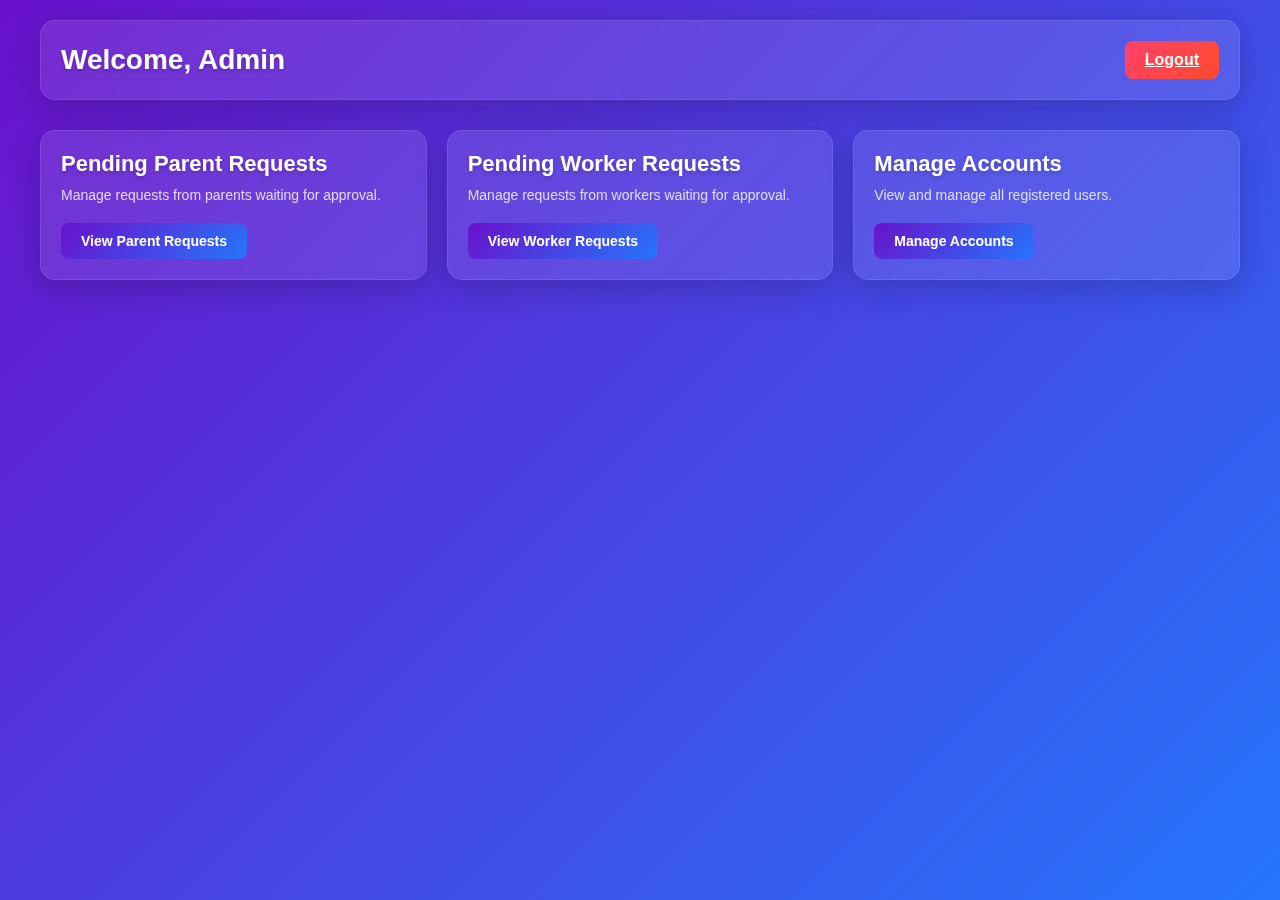
<file: templates/admindashboard.html>
<!DOCTYPE html>
<html lang="en">
<head>
    <meta charset="UTF-8">
    <meta name="viewport" content="width=device-width, initial-scale=1.0">
    <title>Admin Dashboard</title>
    <style>
        /* General Styles */
        body {
            margin: 0;
            padding: 0;
            font-family: 'Poppins', sans-serif;
            background: linear-gradient(135deg, #6a11cb, #2575fc);
            color: #fff;
            min-height: 100vh;
        }

        /* Dashboard Container */
        .dashboard-container {
            padding: 20px;
            max-width: 1200px;
            margin: 0 auto;
        }

        /* Dashboard Header */
        .dashboard-header {
            display: flex;
            justify-content: space-between;
            align-items: center;
            padding: 20px;
            background: rgba(255, 255, 255, 0.1);
            backdrop-filter: blur(10px);
            border-radius: 15px;
            box-shadow: 0 8px 32px rgba(0, 0, 0, 0.2);
            border: 1px solid rgba(255, 255, 255, 0.1);
            margin-bottom: 30px;
        }

        .dashboard-header h1 {
            margin: 0;
            font-size: 28px;
            text-shadow: 0 2px 4px rgba(0, 0, 0, 0.2);
        }

        .logout-btn {
            padding: 10px 20px;
            background: linear-gradient(135deg, #ff416c, #ff4b2b);
            color: #fff;
            border: none;
            border-radius: 8px;
            font-size: 16px;
            font-weight: 600;
            cursor: pointer;
            transition: transform 0.3s ease, box-shadow 0.3s ease;
        }

        .logout-btn:hover {
            transform: translateY(-2px);
            box-shadow: 0 4px 12px rgba(0, 0, 0, 0.3);
        }

        /* Dashboard Main */
        .dashboard-main {
            display: grid;
            grid-template-columns: repeat(auto-fit, minmax(300px, 1fr));
            gap: 20px;
        }

        /* Dashboard Card */
        .dashboard-card {
            background: rgba(255, 255, 255, 0.1);
            backdrop-filter: blur(10px);
            border-radius: 15px;
            padding: 20px;
            box-shadow: 0 8px 32px rgba(0, 0, 0, 0.2);
            border: 1px solid rgba(255, 255, 255, 0.1);
            transition: transform 0.3s ease, box-shadow 0.3s ease;
        }

        .dashboard-card:hover {
            transform: translateY(-5px);
            box-shadow: 0 12px 24px rgba(0, 0, 0, 0.3);
        }

        .dashboard-card h2 {
            margin: 0 0 10px;
            font-size: 22px;
            text-shadow: 0 2px 4px rgba(0, 0, 0, 0.2);
        }

        .dashboard-card p {
            margin: 0 0 20px;
            font-size: 14px;
            color: rgba(255, 255, 255, 0.8);
        }

        .action-btn {
            display: inline-block;
            padding: 10px 20px;
            background: linear-gradient(135deg, #6a11cb, #2575fc);
            color: #fff;
            border: none;
            border-radius: 8px;
            font-size: 14px;
            font-weight: 600;
            text-decoration: none;
            cursor: pointer;
            transition: transform 0.3s ease, box-shadow 0.3s ease;
        }

        .action-btn:hover {
            transform: translateY(-2px);
            box-shadow: 0 4px 12px rgba(0, 0, 0, 0.3);
        }
    </style>
</head>
<body>
    <div class="dashboard-container">
        <header class="dashboard-header">
            <h1>Welcome, Admin</h1>
            <a href="/logout" class="logout-btn">Logout</a>
        </header>
        <main class="dashboard-main">
            <section class="dashboard-card">
                <h2>Pending Parent Requests</h2>
                <p>Manage requests from parents waiting for approval.</p>
                <a href="/admin/parent-requests" class="action-btn">View Parent Requests</a>
            </section>
            <section class="dashboard-card">
                <h2>Pending Worker Requests</h2>
                <p>Manage requests from workers waiting for approval.</p>
                <a href="/admin/worker-requests" class="action-btn">View Worker Requests</a>
            </section>
            <section class="dashboard-card">
                <h2>Manage Accounts</h2>
                <p>View and manage all registered users.</p>
                <a href="/admin/manage-accounts" class="action-btn">Manage Accounts</a>
            </section>
        </main>
    </div>
</body>
</html>
</file>
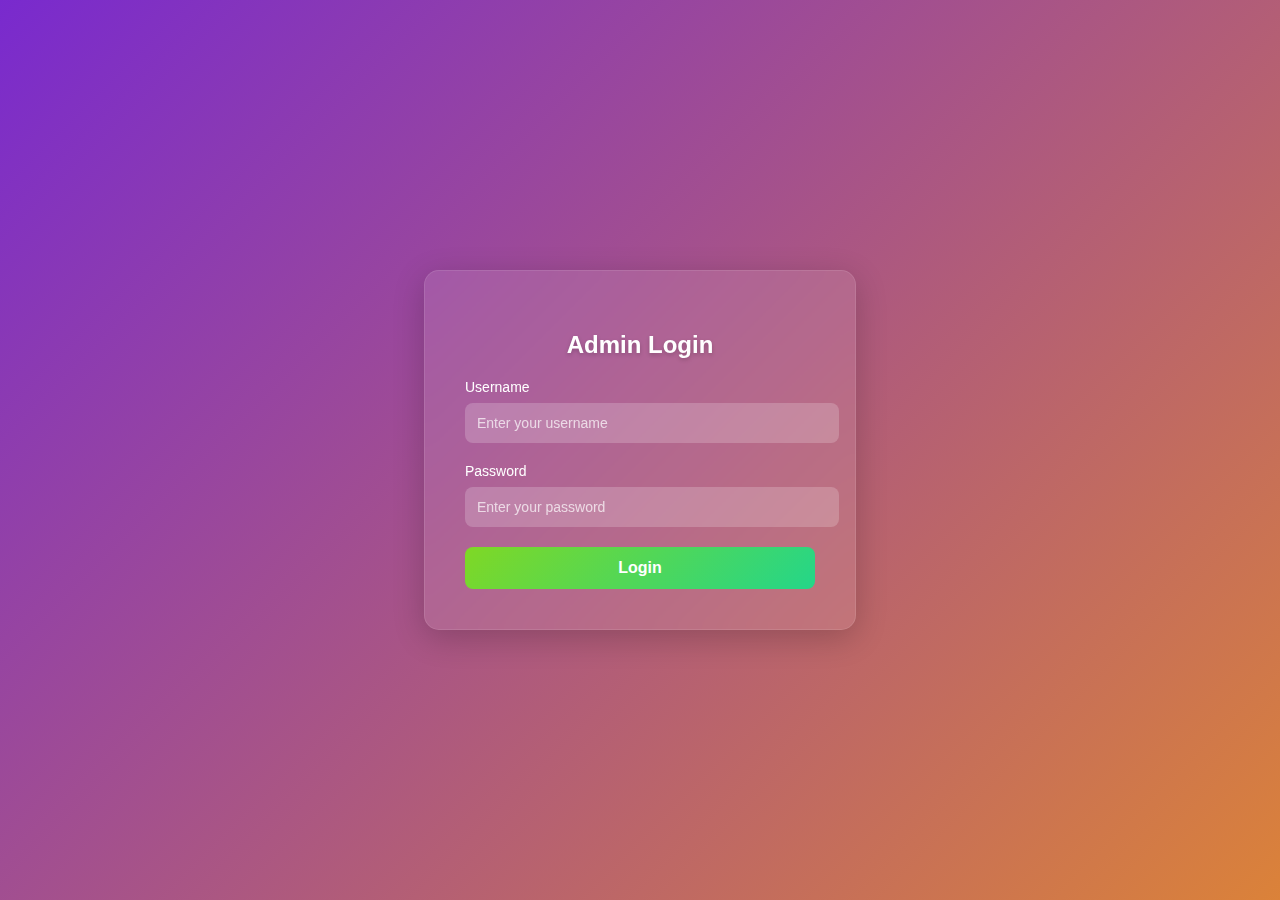
<file: templates/adminlogin.html>
<!DOCTYPE html>
<html lang="en">
<head>
    <meta charset="UTF-8">
    <meta name="viewport" content="width=device-width, initial-scale=1.0">
    <title>Admin Login</title>
    <style>
        /* General Styles */
        body {
            margin: 0;
            padding: 0;
            font-family: 'Poppins', sans-serif;
            background: linear-gradient(135deg, #792ace, #db8239);
            display: flex;
            justify-content: center;
            align-items: center;
            height: 100vh;
            color: #fff;
        }

        /* Login Container */
        .login-container {
            display: flex;
            justify-content: center;
            align-items: center;
            width: 100%;
            height: 100%;
        }

        /* Login Card */
        .login-card {
            background: rgba(255, 255, 255, 0.1);
            backdrop-filter: blur(10px);
            border-radius: 15px;
            padding: 40px;
            width: 350px;
            box-shadow: 0 8px 32px rgba(0, 0, 0, 0.2);
            border: 1px solid rgba(255, 255, 255, 0.1);
            animation: fadeIn 1s ease-in-out;
        }

        .login-card h2 {
            text-align: center;
            margin-bottom: 20px;
            font-size: 24px;
            color: #fff;
            text-shadow: 0 2px 4px rgba(0, 0, 0, 0.2);
        }

        /* Form Group */
        .form-group {
            margin-bottom: 20px;
        }

        .form-group label {
            display: block;
            margin-bottom: 8px;
            font-size: 14px;
            color: #fff;
        }

        .form-group input {
            width: 100%;
            padding: 12px;
            border: none;
            border-radius: 8px;
            background: rgba(255, 255, 255, 0.2);
            color: #fff;
            font-size: 14px;
            outline: none;
            transition: background 0.3s ease;
        }

        .form-group input::placeholder {
            color: rgba(255, 255, 255, 0.7);
        }

        .form-group input:focus {
            background: rgba(255, 255, 255, 0.3);
        }

        /* Login Button */
        .login-btn {
            width: 100%;
            padding: 12px;
            border: none;
            border-radius: 8px;
            background: linear-gradient(135deg, #7fd825, #24d689);
            color: #fff;
            font-size: 16px;
            font-weight: 600;
            cursor: pointer;
            transition: transform 0.3s ease, box-shadow 0.3s ease;
        }

        .login-btn:hover {
            transform: translateY(-2px);
            box-shadow: 0 4px 12px rgba(0, 0, 0, 0.3);
        }

        /* Animation */
        @keyframes fadeIn {
            from {
                opacity: 0;
                transform: translateY(-20px);
            }
            to {
                opacity: 1;
                transform: translateY(0);
            }
        }
    </style>
</head>
<body>
    <div class="login-container">
        <div class="login-card">
            <h2>Admin Login</h2>
            <form action="/admin/login" method="POST">

                <div class="form-group">
                    <label for="username">Username</label>
                    <input type="text" id="username" name="username" placeholder="Enter your username" required>
                </div>
                <div class="form-group">
                    <label for="password">Password</label>
                    <input type="password" id="password" name="password" placeholder="Enter your password" required>
                </div>
                <button type="submit" class="login-btn">Login</button>
            </form>
        </div>
    </div>
</body>
</html>
</file>
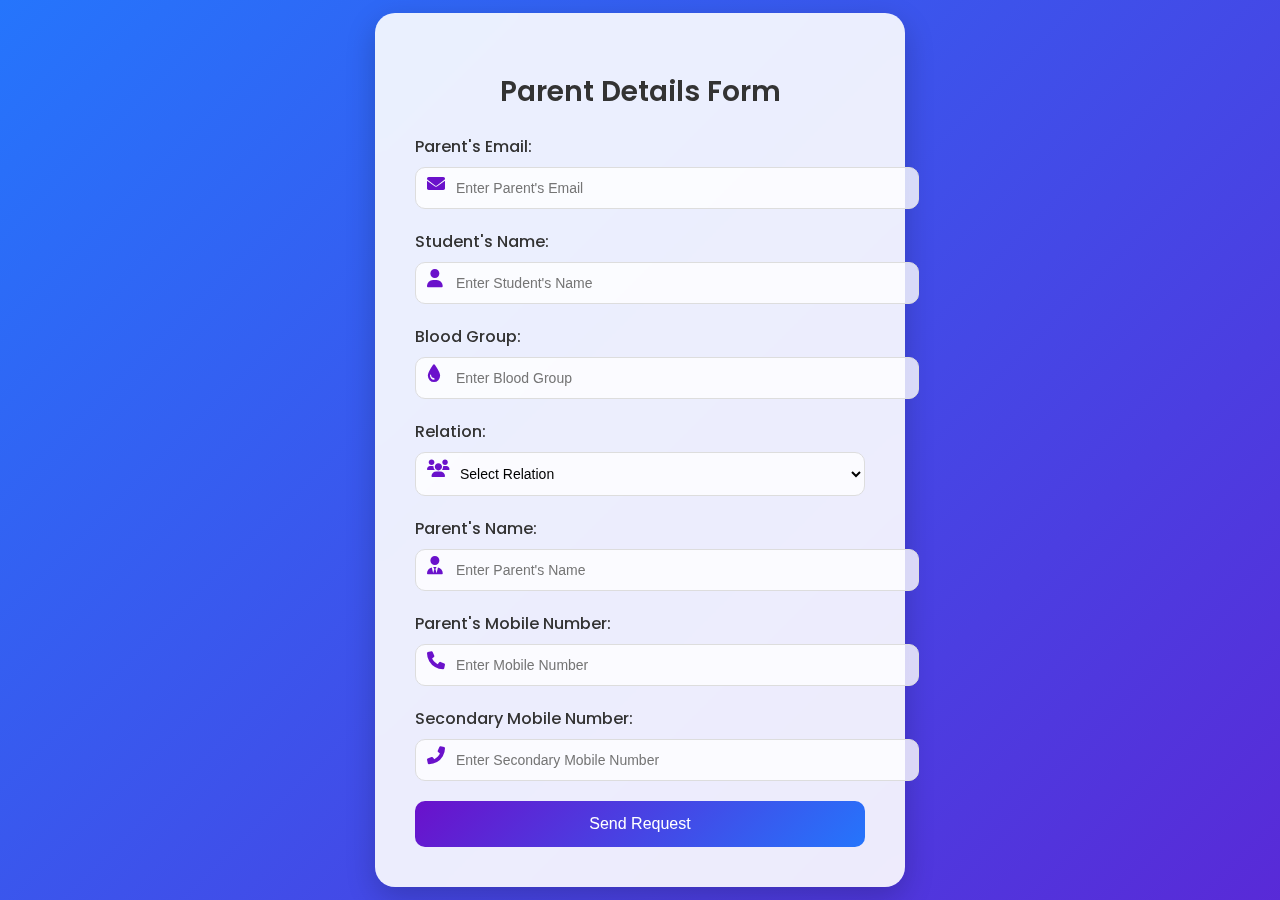
<file: templates/parantsDet.html>
<!DOCTYPE html>
<html lang="en">
<head>
    <meta charset="UTF-8">
    <meta name="viewport" content="width=device-width, initial-scale=1.0">
    <title>Parent Details Form</title>
    <link href="https://fonts.googleapis.com/css2?family=Poppins:wght@400;500;600&display=swap" rel="stylesheet">
    <link href="https://cdnjs.cloudflare.com/ajax/libs/font-awesome/6.0.0-beta3/css/all.min.css" rel="stylesheet">
    <style>
        /* General Styles */
        body {
            font-family: 'Poppins', sans-serif;
            margin: 0;
            padding: 0;
            display: flex;
            justify-content: center;
            align-items: center;
            min-height: 100vh;
            background: linear-gradient(-45deg, #6a11cb, #2575fc, #6a11cb, #2575fc);
            background-size: 400% 400%;
            animation: gradientBG 15s ease infinite;
            color: #333;
            transition: background 0.5s ease;
        }

        @keyframes gradientBG {
            0% { background-position: 0% 50%; }
            50% { background-position: 100% 50%; }
            100% { background-position: 0% 50%; }
        }

        /* Container for the form */
        .container {
            background: rgba(255, 255, 255, 0.9);
            padding: 40px;
            border-radius: 20px;
            box-shadow: 0 10px 30px rgba(0, 0, 0, 0.2);
            width: 450px;
            max-width: 90%;
            backdrop-filter: blur(10px);
            animation: fadeIn 1s ease-in-out;
            transition: background 0.5s ease, box-shadow 0.5s ease;
        }

        @keyframes fadeIn {
            from { opacity: 0; transform: translateY(-20px); }
            to { opacity: 1; transform: translateY(0); }
        }

        h1 {
            text-align: center;
            color: inherit;
            margin-bottom: 20px;
            font-size: 28px;
            font-weight: 600;
        }

        .form-group {
            margin-bottom: 20px;
            position: relative;
        }

        .form-group label {
            display: block;
            font-weight: 500;
            margin-bottom: 8px;
            color: inherit;
        }

        .form-group input,
        .form-group select {
            width: 100%;
            padding: 12px 12px 12px 40px;
            border: 1px solid #ddd;
            border-radius: 10px;
            font-size: 14px;
            transition: all 0.3s ease;
            background: rgba(255, 255, 255, 0.8);
        }

        .form-group input:focus,
        .form-group select:focus {
            border-color: #6a11cb;
            box-shadow: 0 0 8px rgba(106, 17, 203, 0.3);
            outline: none;
        }

        .form-group i {
            position: absolute;
            left: 12px;
            top: 40px;
            color: #6a11cb;
            font-size: 18px;
        }

        .submit-btn {
            width: 100%;
            padding: 14px;
            background: linear-gradient(135deg, #6a11cb, #2575fc);
            color: white;
            border: none;
            border-radius: 10px;
            font-size: 16px;
            font-weight: 500;
            cursor: pointer;
            transition: all 0.3s ease;
        }

        .submit-btn:hover {
            background: linear-gradient(135deg, #2575fc, #6a11cb);
            transform: translateY(-2px);
            box-shadow: 0 5px 15px rgba(0, 0, 0, 0.2);
        }
    </style>
</head>
<body>
    <div class="container">
        <h1>
           
            Parent Details Form
        </h1>
        <form id="parent-details-form" action="/parent/details" method="POST">
            <div class="form-group">
                <label for="parent-email">Parent's Email:</label>
                <i class="fas fa-envelope"></i>
                <input type="email" id="parent-email" name="email" placeholder="Enter Parent's Email" required>
            </div>
            <div class="form-group">
                <label for="student-name">Student's Name:</label>
                <i class="fas fa-user"></i>
                <input type="text" id="student-name" name="student_name" placeholder="Enter Student's Name" required>
            </div>
            <div class="form-group">
                <label for="blood-group">Blood Group:</label>
                <i class="fas fa-tint"></i>
                <input type="text" id="blood-group" name="blood_group" placeholder="Enter Blood Group" required>
            </div>
            <div class="form-group">
                <label for="relation">Relation:</label>
                <i class="fas fa-users"></i>
                <select id="relation" name="relation" required>
                    <option value="" disabled selected>Select Relation</option>
                    <option value="Father">Father</option>
                    <option value="Mother">Mother</option>
                    <option value="Guardian">Guardian</option>
                </select>
            </div>
            <div class="form-group">
                <label for="parent-name">Parent's Name:</label>
                <i class="fas fa-user-tie"></i>
                <input type="text" id="parent-name" name="parent_name" placeholder="Enter Parent's Name" required>
            </div>
            <div class="form-group">
                <label for="parent-mobile">Parent's Mobile Number:</label>
                <i class="fas fa-phone"></i>
                <input type="tel" id="parent-mobile" name="parent_mobile" placeholder="Enter Mobile Number" required>
            </div>
            <div class="form-group">
                <label for="secondary-mobile">Secondary Mobile Number:</label>
                <i class="fas fa-phone-alt"></i>
                <input type="tel" id="secondary-mobile" name="secondary_mobile" placeholder="Enter Secondary Mobile Number">
            </div>
            <button type="submit" class="submit-btn">Send Request</button>
        </form>
    </div>
</body>
</html>
</file>
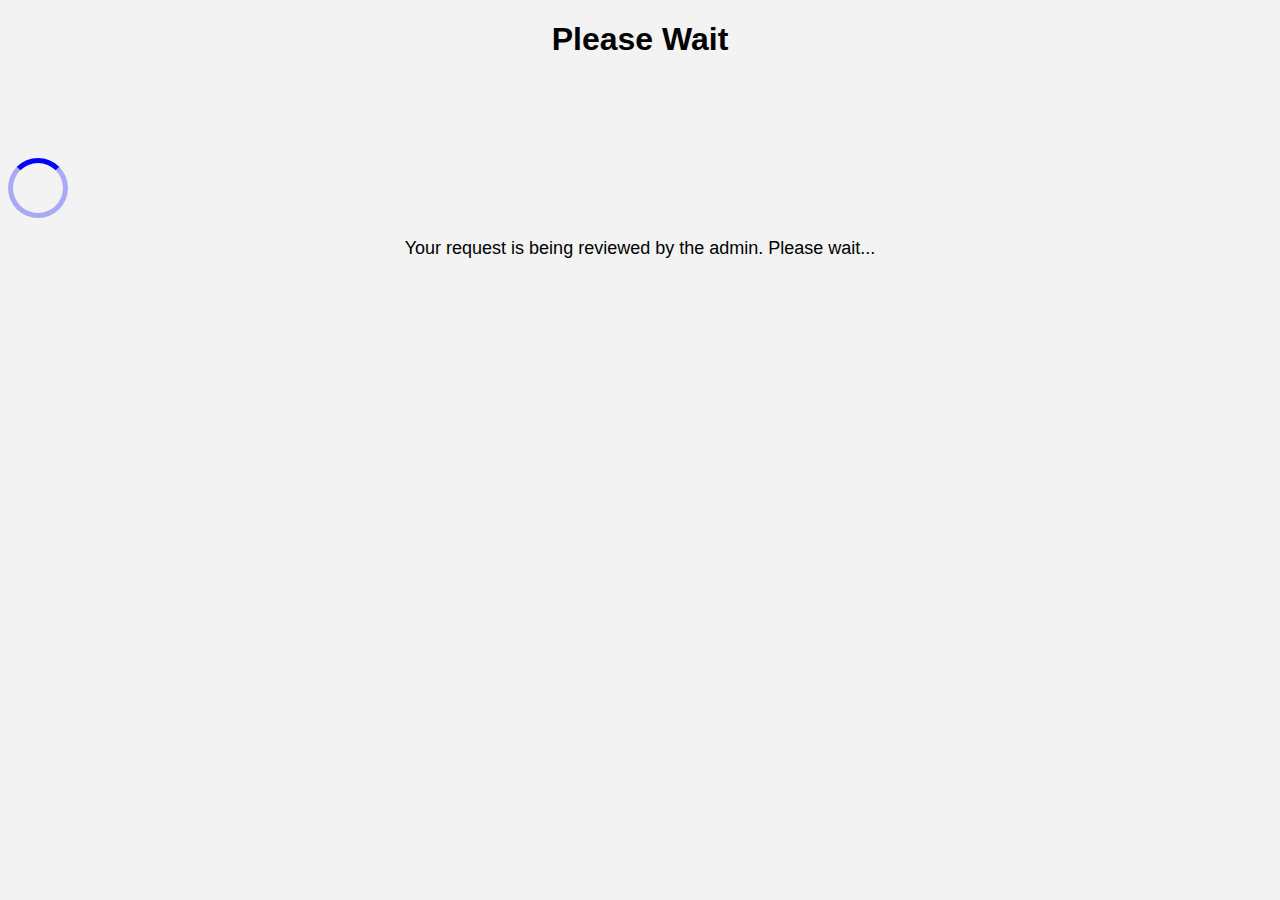
<file: templates/waiting.html>
<!DOCTYPE html>
<html lang="en">
<head>
    <meta charset="UTF-8">
    <meta name="viewport" content="width=device-width, initial-scale=1.0">
    <title>Waiting for Approval</title>
    <style>
        body {
            text-align: center;
            font-family: 'Poppins', sans-serif;
            background-color: #f3f3f3;
        }
        .loading-animation {
            margin-top: 100px;
            width: 50px;
            height: 50px;
            border: 5px solid rgba(0, 0, 255, 0.3);
            border-radius: 50%;
            border-top-color: blue;
            animation: spin 1s linear infinite;
        }
        @keyframes spin {
            to {
                transform: rotate(360deg);
            }
        }
        .message {
            font-size: 18px;
            margin-top: 20px;
        }
    </style>
</head>
<body>
    <h1>Please Wait</h1>
    <div class="loading-animation"></div>
    <p class="message">Your request is being reviewed by the admin. Please wait...</p>

    <script>
        setInterval(() => {
            fetch('/check-approval-status')
                .then(response => response.json())
                .then(data => {
                    if (data.approved) {
                        window.location.href = '/parent/dashboard';
                    }
                });
        }, 5000);
    </script>
</body>
</html>
</file>
